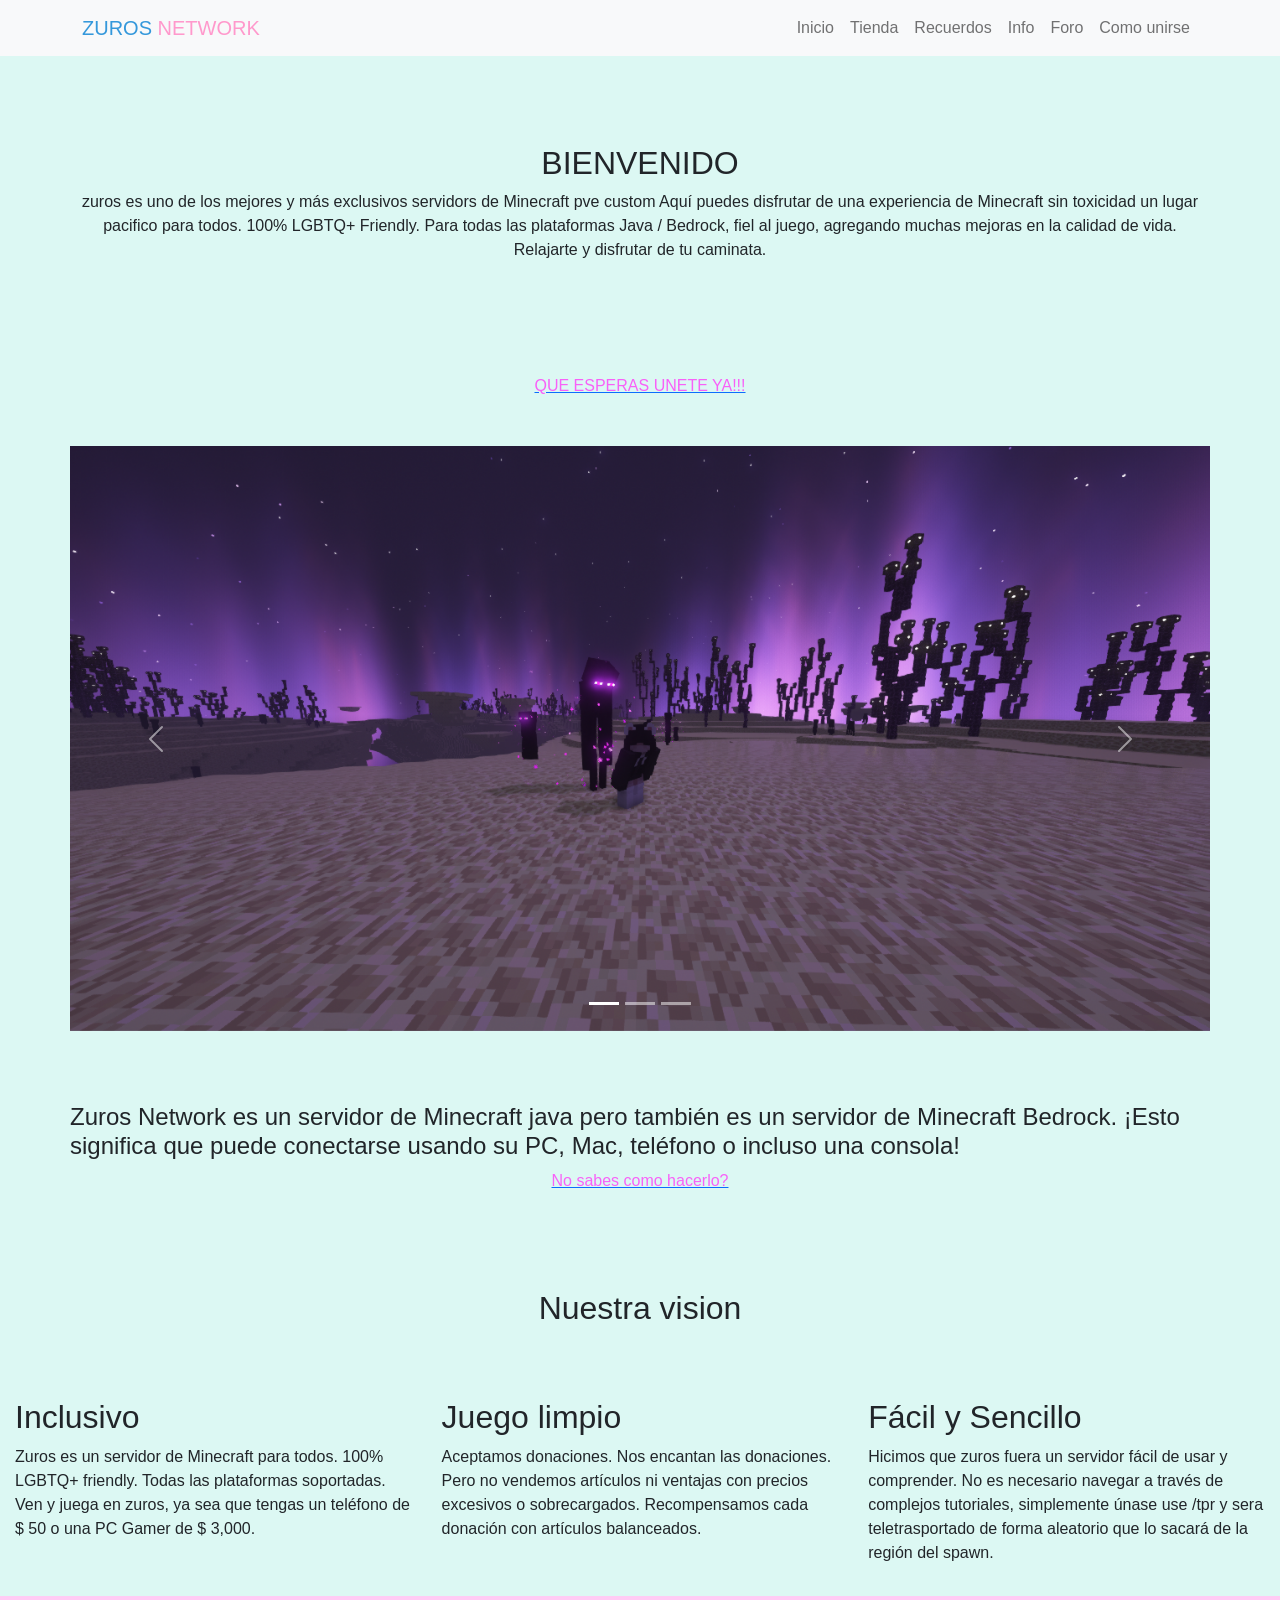
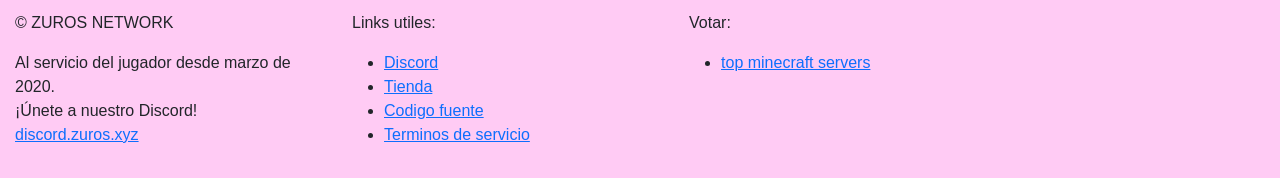
<file: index.html>
<!DOCTYPE html>
<html lang="es">
<head>
    
    <meta charset="utf-8">
    <meta name="robots" content="index, follow">

    <!-- og -->
    <meta property="og:title" content="Zuros Network - Servidor de Minecraft hispano" />
    <meta property="og:description"
      content="Zuros Network es un servidor de Minecraft no premium hispano con multiples modalidades para disfrutar solo o con amigos.
      Que esperas para descubrir una nueva experiencia?

      IP Java: mc.zuros.xyz 
      IP Bedrock: be.zuros.xyz puerto: 8126
      "
    />
        <!-- generic -->
        <meta itemprop="name" content="Zuros Network - Servidor de Minecraft hispano">
        <meta itemprop="description"
          content="Zuros Network es un servidor de Minecraft no premium hispano con multiples modalidades para disfrutar solo o con amigos.
          Que esperas para descubrir una nueva experiencia?
    
          IP Java: mc.zuros.xyz 
          IP Bedrock: be.zuros.xyz puerto: 8126"
        >
        <meta itemprop="image" content="assets/favicon.png">
        <meta name="keywords" content="zuros, zuros network, zuros ip, minecraft, network, server, no premium, minecraft server, servidor de minecraft, el mejor servidor">
        <meta name="image" content="assets/favicon.png">
        <meta
          name="description"
          content="Zuros Network es un servidor de Minecraft no premium hispano con multiples modalidades para disfrutar solo o con amigos.
          Que esperas para descubrir una nueva experiencia?
    
          IP Java: mc.zuros.xyz 
          IP Bedrock: be.zuros.xyz puerto: 8126"
        />
        <!-- nombre de la pagina -->
    <meta content="width=device-width, initial-scale=1.0" name="viewport">
	<title>ZUROS NETWORK</title>
	
  	<!-- Favicons -->
	<link href="assets/img/favicon.png" rel="icon" />
    <!-- Main CSS File -->
	<link href="assets/css/bootstrap.min.css" rel="stylesheet" />

	<link href="assets/css/style.css" rel="stylesheet" />
	
</head>

<body>
  
  <!-- ======= Encabezado ======= -->
<header>
<nav class="navbar navbar-expand-lg  navbar-light bg-light fixed-top">
<div class="container">
<a class="navbar-brand"><span style="color:#3498db;">ZUROS</span> <span style="color:#ff99cc;">NETWORK</span></a>
<button class="navbar-toggler" type="button" data-bs-toggle="collapse" data-bs-target="#navbarResponsive" aria-controls="navbarResponsive" aria-expanded="false" aria-label="Toggle navigation">
<span class="navbar-toggler-icon"></span>
</button>
<div class="collapse navbar-collapse" id="navbarResponsive">
<ul class="navbar-nav ms-auto">
<li class="nav-item active">
<a class="nav-link" href="#">Inicio</a>
</li>
<li class="nav-item">
<a class="nav-link" href="https://zuros.tebex.io/">Tienda</a>
</li>
<li class="nav-item">
<a class="nav-link" href="gallery">Recuerdos</a>
</li>
<li class="nav-item">
<a class="nav-link" href="info">Info</a>
</li>
<li class="nav-item">
  <a class="nav-link" href="foro">Foro</a>
  </li>
<li class="nav-item">
<a class="nav-link" href="join">Como unirse</a>
          </li>
        </ul>
      </div>
    </div>
  </nav>
  </header>
  <!-- final de Encabezado  -->

  <main>
    
    <!-- ======= Sección de Servicios ======= -->

<section style="margin-left: 70px; margin-right: 70px;-ms-layout-grid: 5;">
  <br/><br/><br/><br/><br/><br/><div><center>

<h2>BIENVENIDO</h2>

<p>
    zuros es uno de los mejores y más exclusivos servidors de Minecraft pve custom Aquí puedes disfrutar de una experiencia de Minecraft sin toxicidad un lugar pacifico para todos. 100% LGBTQ+ Friendly. Para todas las plataformas Java / Bedrock, fiel al juego, agregando muchas mejoras en la calidad de vida. Relajarte y disfrutar de tu caminata.                          
</p style="m: 50px;">
<br/><br/><br/><br/>


<a href="join"><span style="color:#f861f8;">QUE ESPERAS UNETE YA!!!</span></a>
<br/><br/><br/></center>
</div>

    <!-- Final de Sección de Servicios -->


 <!-- ======= Sección de Diapositivas ======= -->

<div id="carouselExampleCaptions" class="carousel slide" data-bs-ride="carousel">
    <div class="carousel-indicators">
      <button type="button" data-bs-target="#carouselExampleCaptions" data-bs-slide-to="0" class="active" aria-current="true" aria-label="Slide 1"></button>
      <button type="button" data-bs-target="#carouselExampleCaptions" data-bs-slide-to="1" aria-label="Slide 2"></button>
      <button type="button" data-bs-target="#carouselExampleCaptions" data-bs-slide-to="2" aria-label="Slide 3"></button>
    </div>
     <!-- ======= Diapositiva 1 ======= -->
    <div class="carousel-inner">
      <div class="carousel-item active" style="background-image: url('assets/img/slide/img1.png')">
        <div class="carousel-caption">
          <h5> </h5>
          <p> </p>
        </div>
      </div>


       <!-- ======= Diapositiva 2 ======= -->
      <div class="carousel-item" style="background-image: url('assets/img/slide/img2.png')">
        <div class="carousel-caption">
          <h5> </h5>
          <p> </p>
        </div>
      </div>


       <!-- ======= Diapositiva 3 ======= -->
      <div class="carousel-item" style="background-image: url('assets/img/slide/img3.png')">
        <div class="carousel-caption">
          <h5> </h5>
          <p> </p>
        </div>
      </div>



    </div>
    <button class="carousel-control-prev" type="button" data-bs-target="#carouselExampleCaptions" data-bs-slide="prev">
      <span class="carousel-control-prev-icon" aria-hidden="true"></span>
      <span class="visually-hidden">Anterior</span>
    </button>
    <button class="carousel-control-next" type="button" data-bs-target="#carouselExampleCaptions" data-bs-slide="next">
      <span class="carousel-control-next-icon" aria-hidden="true"></span>
      <span class="visually-hidden">Siguiente</span>
    </button>
  </div>
</div>
  <!-- ======= Final de Sección de Diapositivas ======= -->

<div>
<!-- ======= Sesión de información de su servidor ======= -->
<br/><br/><br/> 

<h4>Zuros Network es un servidor de Minecraft java pero también es un servidor de Minecraft Bedrock. ¡Esto significa que puede conectarse usando su PC, Mac, teléfono o incluso una consola! 
</h4>
<center><a href="join"><span style="color:#f861f8;">No sabes como hacerlo?</span></a>
</center>
<br/><br/><br/><br/>
 <!-- ======= Final de información de su servidor ======= -->

</section>


<!-- ======= Sesión de vision de su servidor ======= -->
<div><center> <h2>Nuestra vision</h2> </center></div>
<br/><br/>

<div class="topnav">
<!-- ======= columna 1 ======= -->
<div class="column">
  <h2>Inclusivo</h2>
  <p>Zuros es un servidor de Minecraft para todos. 100% LGBTQ+ friendly. Todas las plataformas soportadas. Ven y juega en zuros, ya sea que tengas un teléfono de $ 50 o una PC Gamer de $ 3,000.</p>
</div>
<!-- ======= columna 2 ======= -->
<div class="column">
  <h2>Juego limpio</h2>
  <p>Aceptamos donaciones. Nos encantan las donaciones. Pero no vendemos artículos ni ventajas con precios excesivos o sobrecargados. Recompensamos cada donación con artículos balanceados.</p>
</div>
<!-- ======= columna 3 ======= -->
<div class="column">
  <h2>Fácil y Sencillo</h2>
  <p>Hicimos que zuros fuera un servidor fácil de usar y comprender. No es necesario navegar a través de complejos tutoriales, simplemente únase use /tpr y sera teletrasportado de forma aleatorio que lo sacará de la región del spawn.</p>
</div>

  </div>
<!-- ======= final de vision de su servidor ======= -->
    
    </main>
    <!-- final de #main -->
    
    <!-- ======= Pie de página ======= -->
<footer class="footercolor">
  <div class="footer">
    <p>&copy; ZUROS NETWORK</p>
    <a> Al servicio del jugador desde marzo de 2020. <br> ¡Únete a nuestro Discord! <a href="https://discord.zuros.xyz/">discord.zuros.xyz</a> 
</div>

  <div class="footer">
    <p>Links utiles: </p>
<ul>
	<li><a href="https://discord.zuros.xyz">Discord</a><a href="#"></li>
	<li><a href="https://zuros.tebex.io/category/donar">Tienda</a></li>
	<li><a href="https://github.com/LuciaNishimiya/Simple-website-for-minecraft-server">Codigo fuente</a></li>
	<li><a href="/legal-terms">Terminos de servicio</a></li>
    
</ul>
</div>
<div class="footer">
  <p>Votar: </p>
<ul>
<li><a href="https://topminecraftservers.org/server/23559">top minecraft servers</a></li>
</ul>
</div>

</footer>
</body>
    <!-- ======= final de Pie de página ======= -->

     <!-- ======= script ======= -->
<script src="assets/js/bootstrap.bundle.min.js"></script>
</html>
</file>
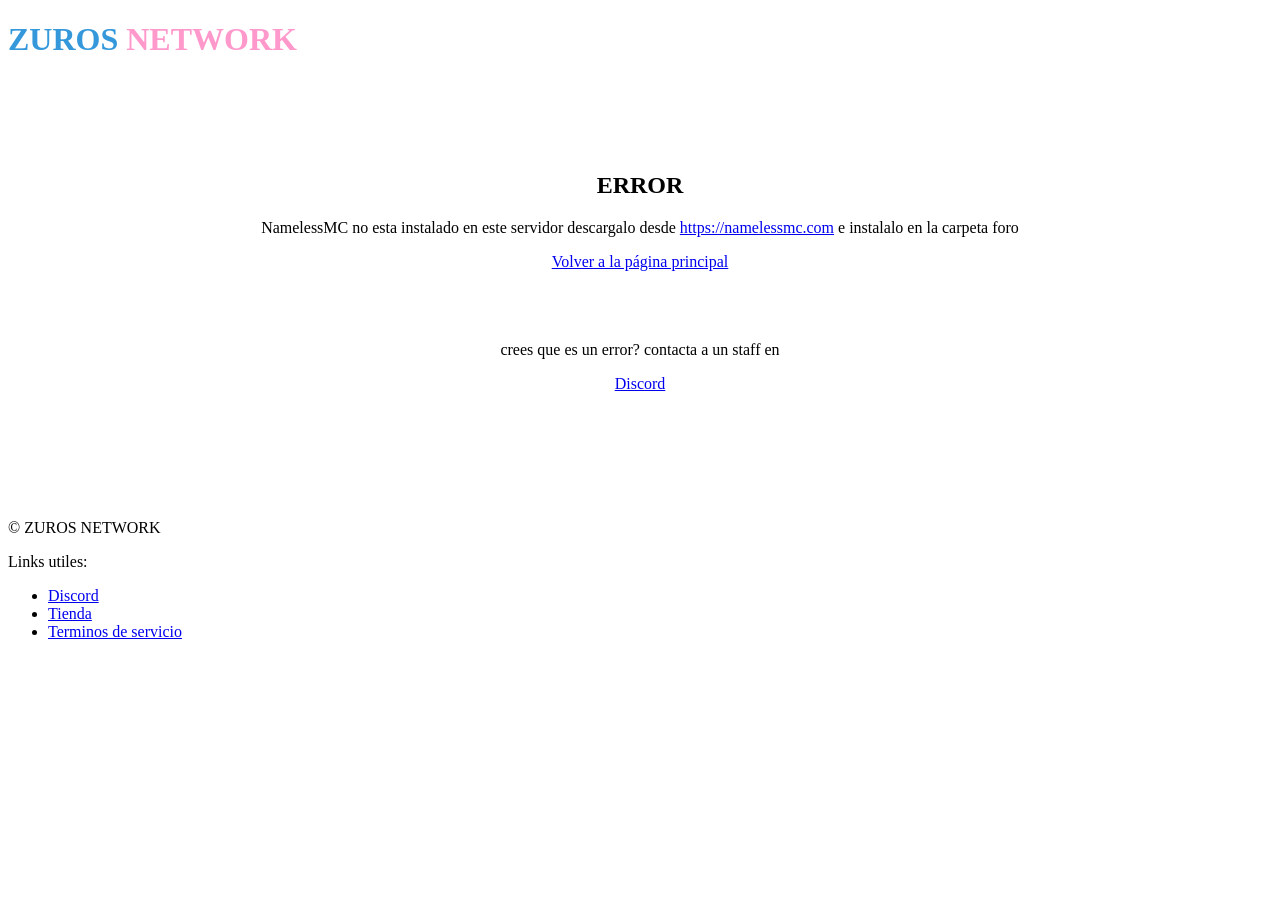
<file: foro/index.html>
<!DOCTYPE html>
<html lang="es">
<head>
    
    <meta charset="utf-8">
    <meta content="width=device-width, initial-scale=1.0" name="viewport">
	<title>ZUROS NETWORK</title>
	
	<!-- Favicons -->
	<link href="https://dunb17ur4ymx4.cloudfront.net/webstore/favicons/0a1c5e9bb76e1c9ea1ce469c6e2ae7f958d29269.png" rel="icon" />

</head>
<body>
    
    <!-- ======= Header ======= -->
<header>
<h1><span style="color:#3498db;">ZUROS</span> <span style="color:#ff99cc;">NETWORK</span></a></h1>
</header>

    <!-- End Header -->
<main>
<center>
   <br/>
   <br/>
   <br/>
   <br/>
<h2>
    ERROR	
</h2>

<p>
NamelessMC no esta instalado en este servidor descargalo desde <a href="https://namelessmc.com/download/">https://namelessmc.com</a> e instalalo en la carpeta foro 
</p>
<a href="https://www.zuros.xyz">Volver a la página principal</a>
<br/>
<br/>
<br/>
<br/>
<p>
 crees que es un error? contacta a un staff en </p><a href="https://discord.zuros.xyz">Discord</a>
<br/>
<br/>
<br/>
<br/>
<br/>
<br/>
<br/>
<br/>
    <center>
</main>
    <!-- End #main -->
    
    <!-- ======= Footer ======= -->
<footer>
	
<div class="copyright">&copy; ZUROS NETWORK
</div>
    <p>Links utiles: </p>
<ul>
	<li><a href="https://discord.zuros.xyz">Discord</a><a href="#"></li>
	<li><a href="https://zuros.tebex.io/category/donar">Tienda</a></li>
	<li><a href="/legal-terms">Terminos de servicio</a></li>
</ul>
</footer>
<!-- End Footer -->
	</body>
</html>
</file>
<file: assets/css/style.css>
body {
        font-family: 'Poppins', sans-serif !important;
        margin: 0 !important;
        padding: 0 !important;
        background: #dcf8f3 !important;
        background-repeat: no-repeat !important;
        background-size: cover !important;
        background-position: center !important;
    }
    .carousel-item {
      height: 65vh;
      min-height: 350px;
      background: no-repeat center center scroll;
      -webkit-background-size: cover;
      -moz-background-size: cover;
      -o-background-size: cover;
      background-size: cover;
    }
.topnav {
  overflow: hidden;
  background-color: #ffffff00;
  }
  .topnav a {
    float: left;
    display: block;
    color: #f2f2f2;
    text-align: center;
    padding: 14px 16px;
    text-decoration: none;
  }
  
  .topnav a:hover {
    color: black;
  }
.column {
  float: left;
  width: 33.33%;
  padding: 15px;
}

.row:after {
  content: "";
  display: table;
  clear: both;
}

@media screen and (max-width:600px) {
  .column {
    width: 100%;
  }
}







.footer {
  float: left;
  width: 26.33%;
  padding: 15px;
}
.row:after {
  content: "";
  display: table;
  clear: both;
}
@media screen and (max-width:300px) {
  .footer {
    width: 100%;
  }
}
.footercolor {
  overflow: hidden;
  background-color: #ffcbf4;
}
</file>
